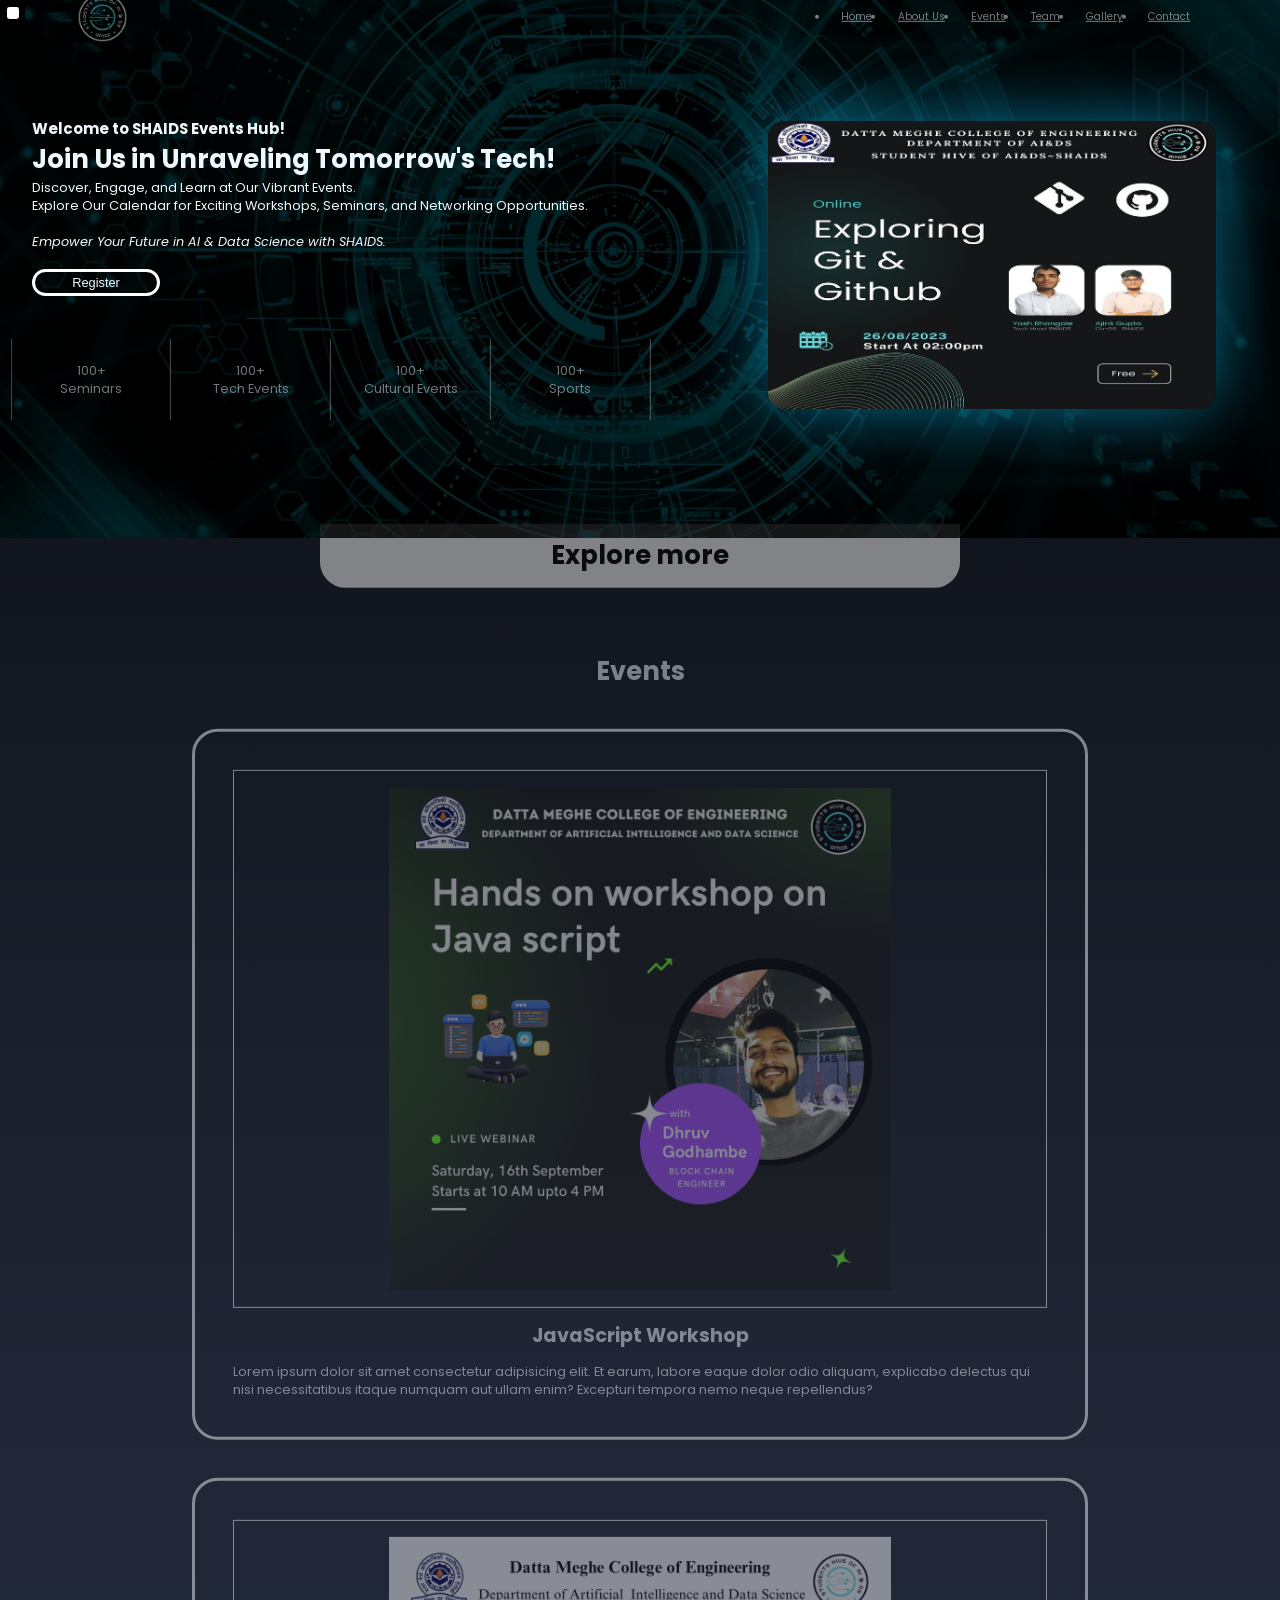
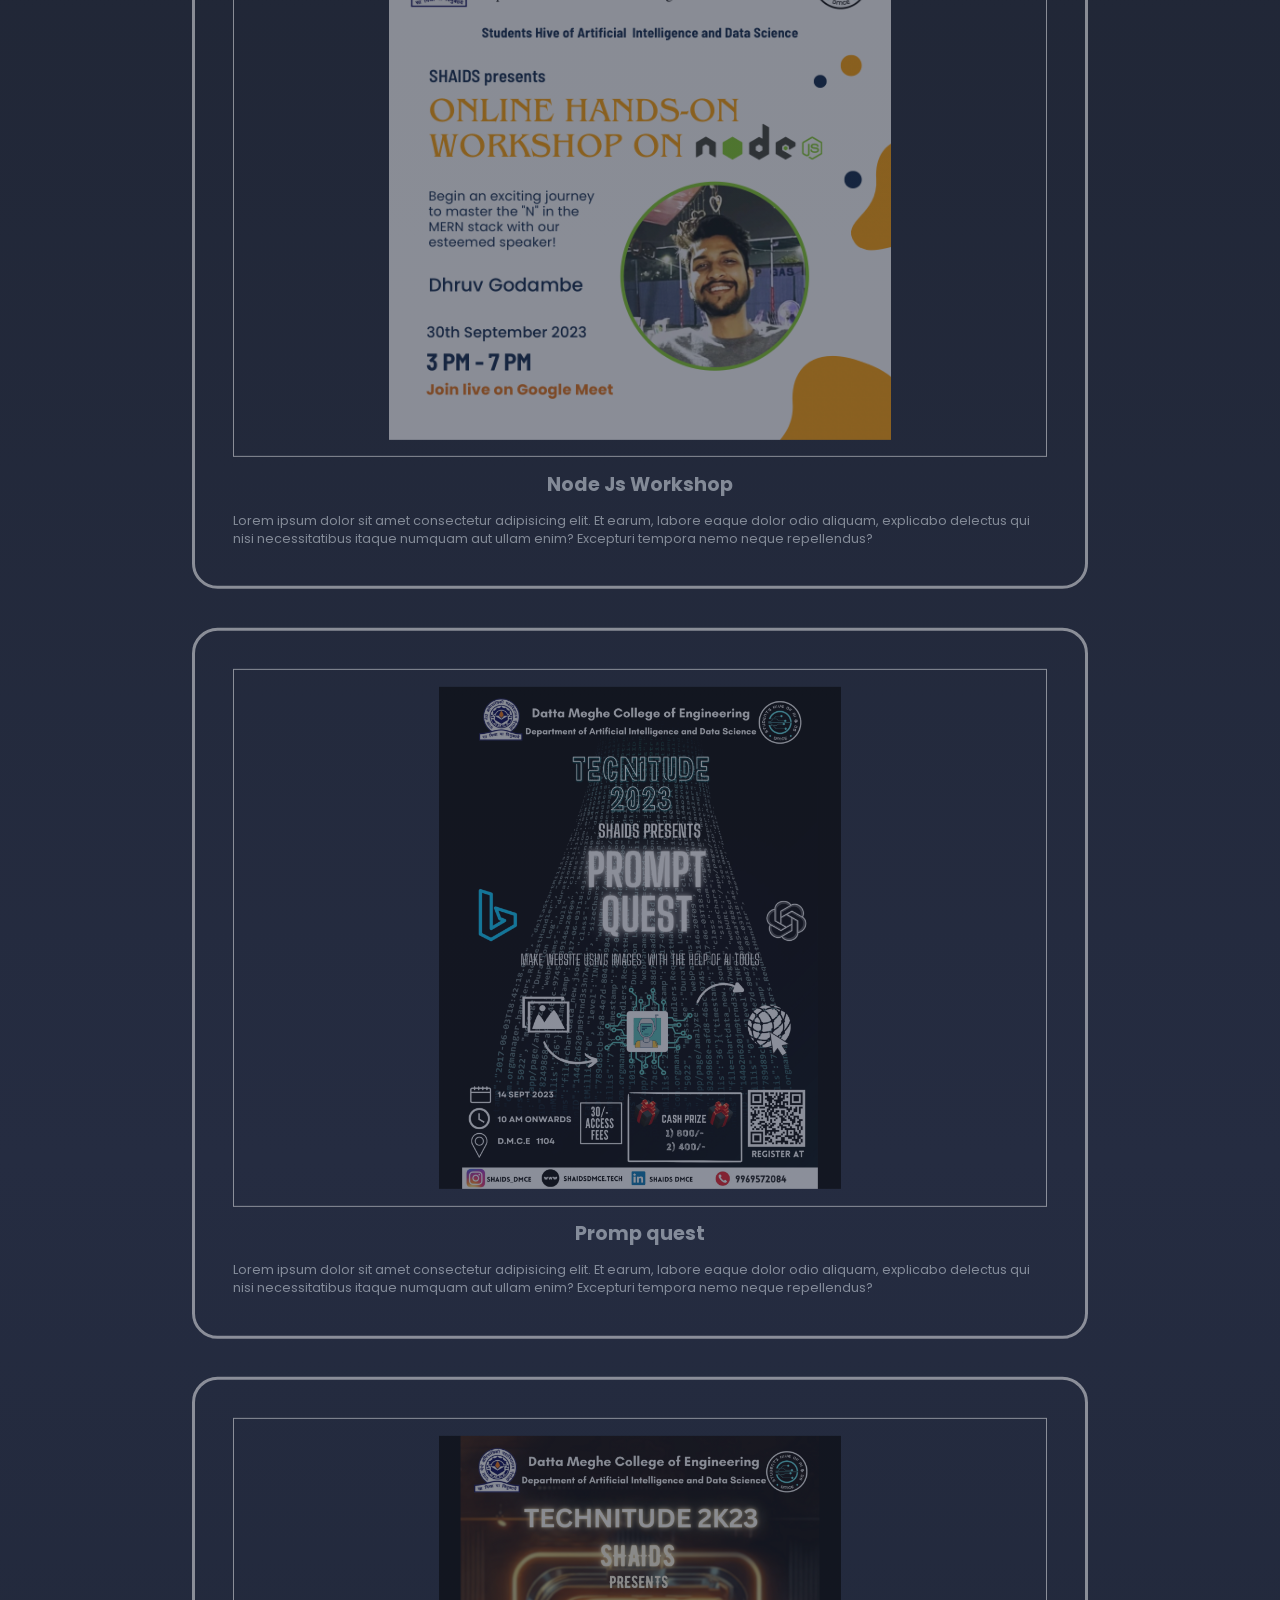
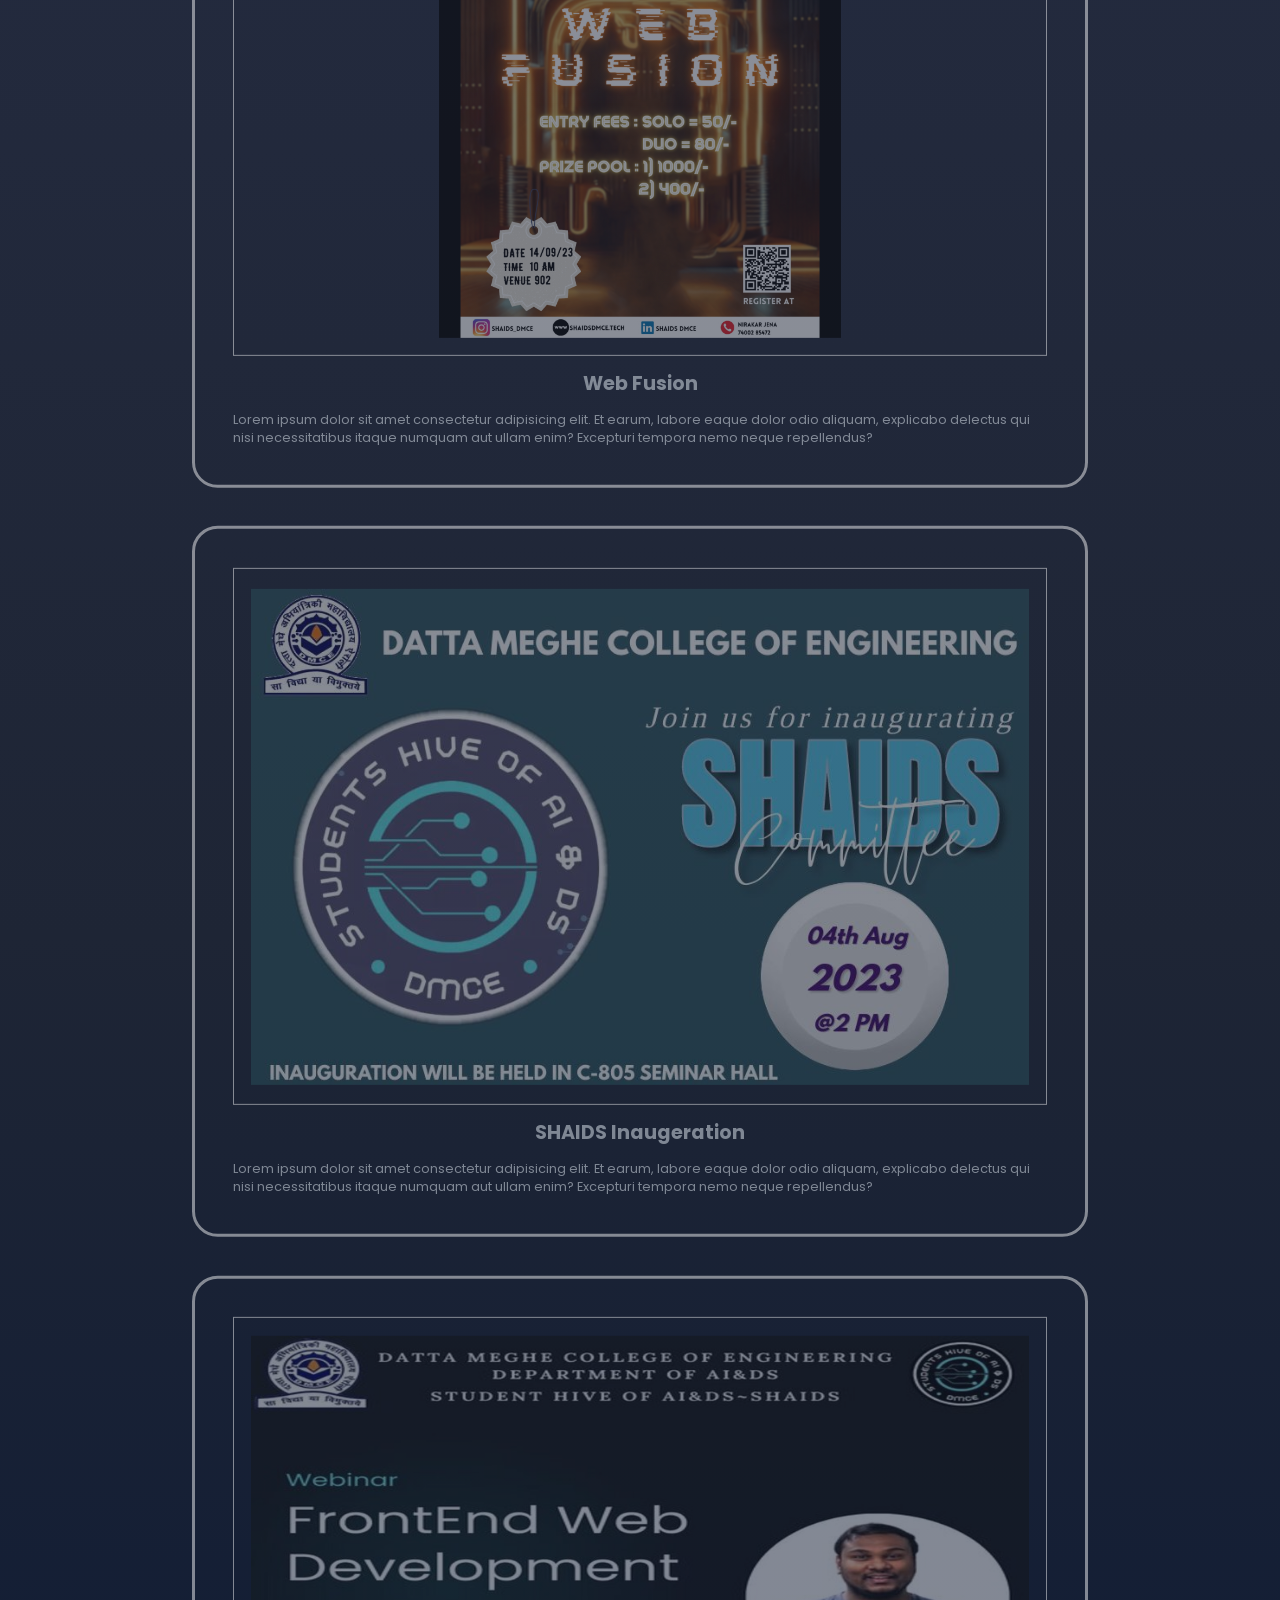
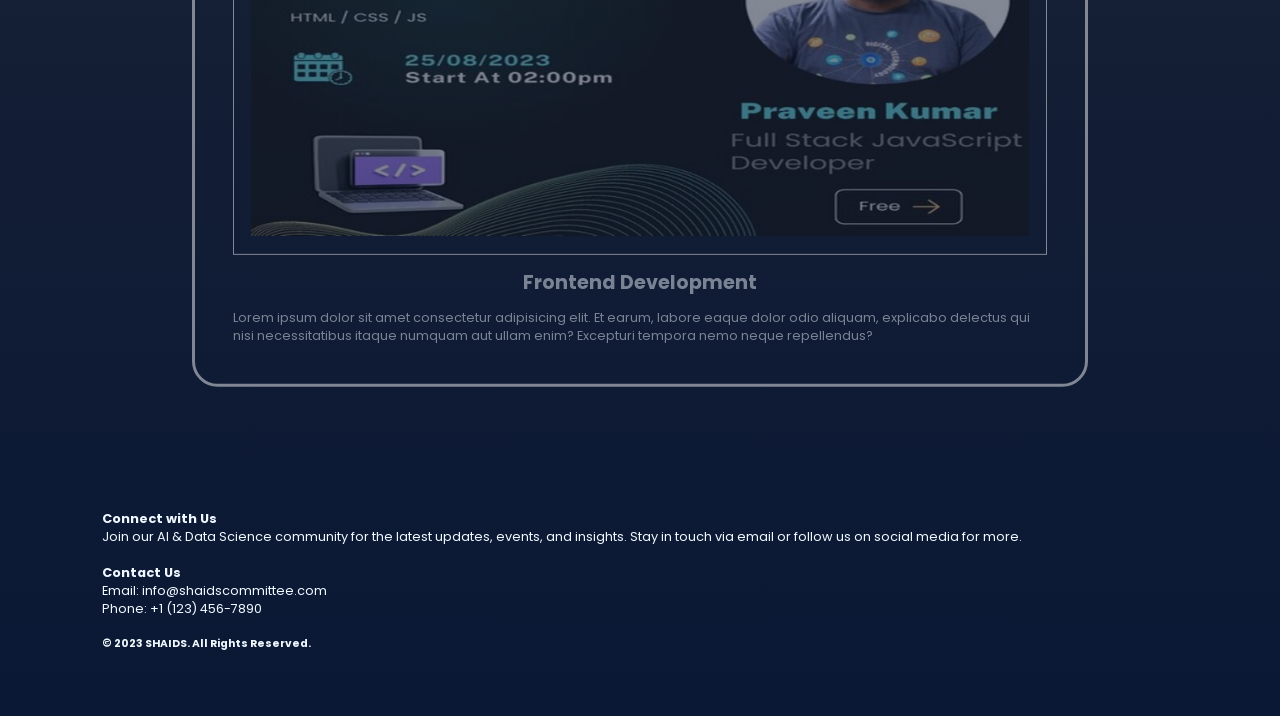
<file: events.html>
<!DOCTYPE html>
<html lang="en">
<head>
    <meta charset="UTF-8">
    <meta name="viewport" content="width=device-width, initial-scale=1.0">
    <link rel="stylesheet" href="./style/home.css" />
    <link rel="icon" type="image/x-icon" href="./assests/images/logo.jpg">
    <link rel="stylesheet" href="style.css">
    
    <title>Events</title>
</head>
<body>
  <div class="custom-cursor"></div>
  <script>
    document.addEventListener('mousemove', function (event) {
      var cursor = document.querySelector('.custom-cursor');
      cursor.style.left = event.clientX + 'px';
      cursor.style.top = event.clientY + 'px';
    });
  </script>
    <nav>
      <div class="logo">
        <img src="./img/logo.PNG" alt="">
      </div>
      <ul>
        <a href="./"><li>Home</li></a>
        <a href="./about.html"><li>About Us</li></a>
        <a href="./events.html"><li>Events</li></a>
        <a href="./ourteam.html"><li>Team</li></a>
        <a href="./Gallery.html"><li>Gallery</li></a>
        <a href="./contact.html"><li>Contact</li></a>
      </ul>
    </nav>
    <div class="img_container">
        <div class="overlay">
            <div class="overlay_left">
                <h3>Welcome to SHAIDS Events Hub!</h3>
                <h1>Join Us in Unraveling Tomorrow's Tech!</h1>
                <p>Discover, Engage, and Learn at Our Vibrant Events.</p>
                <p>Explore Our Calendar for Exciting Workshops, Seminars, and Networking Opportunities.</p><br>
                <i>Empower Your Future in AI & Data Science with SHAIDS.</i><br>
                <button class="enroll">Register</button><br> 
                <div class="counter">
                    <div class="count count1">
                        <div class="number">
                            100+
                        </div>
                        <div class="count_text">
                            Seminars
                        </div>
                    </div>
                    <div class="count">
                        <div class="number">
                            100+
                        </div>
                        <div class="count_text">
                            Tech Events
                        </div>
                    </div>
                    <div class="count">
                        <div class="number">
                            100+
                        </div>
                        <div class="count_text">
                            Cultural Events
                        </div>
                    </div>
                    <div class="count">
                        <div class="number">
                            100+
                        </div>
                        <div class="count_text">
                            Sports
                        </div>
                    </div>
                </div>
            </div>
            <div class="overlay_right">
                <div class="hero_img">  
                    <img src="./img/Githubh_01.jpg" alt="">  
                </div>
            </div>
        </div>
        <div class="bg"><img src="./img/event_bg.jpg" alt=""></div>
    </div>
    <div class="extend">
        <h1>Explore more</h1>
    </div>
    <div class="event_cards">
        <h1>Events</h1>
        <div class="card">
            <img src="./img/Js .png" alt=""> 
            <h2>JavaScript Workshop</h2>
            <p>Lorem ipsum dolor sit amet consectetur adipisicing elit. Et earum, labore eaque dolor odio aliquam, explicabo delectus qui nisi necessitatibus itaque numquam aut ullam enim? Excepturi tempora nemo neque repellendus?</p>
        </div>
        <div class="card">
            <img src="./img/Node js.png" alt="">
            <h2>Node Js Workshop</h2>
            <p>Lorem ipsum dolor sit amet consectetur adipisicing elit. Et earum, labore eaque dolor odio aliquam, explicabo delectus qui nisi necessitatibus itaque numquam aut ullam enim? Excepturi tempora nemo neque repellendus?</p>
        </div>  
        <div class="card">
            <img src="./img/Prompt quest.jpg" alt="">
            <h2>Promp quest</h2>
            <p>Lorem ipsum dolor sit amet consectetur adipisicing elit. Et earum, labore eaque dolor odio aliquam, explicabo delectus qui nisi necessitatibus itaque numquam aut ullam enim? Excepturi tempora nemo neque repellendus?</p>
        </div>
        <div class="card">
            <img src="./img/Web fusion.jpg" alt="">
            <h2>Web Fusion</h2>
            <p>Lorem ipsum dolor sit amet consectetur adipisicing elit. Et earum, labore eaque dolor odio aliquam, explicabo delectus qui nisi necessitatibus itaque numquam aut ullam enim? Excepturi tempora nemo neque repellendus?</p>
        </div>
        <div class="card">
            <img src="./img/event1.jpg" alt="">
            <h2>SHAIDS Inaugeration</h2>
            <p>Lorem ipsum dolor sit amet consectetur adipisicing elit. Et earum, labore eaque dolor odio aliquam, explicabo delectus qui nisi necessitatibus itaque numquam aut ullam enim? Excepturi tempora nemo neque repellendus?</p>
        </div>
        <div class="card">
            <img src="./img/Web_dev_01.jpg" alt="">
            <h2>Frontend Development</h2>
            <p>Lorem ipsum dolor sit amet consectetur adipisicing elit. Et earum, labore eaque dolor odio aliquam, explicabo delectus qui nisi necessitatibus itaque numquam aut ullam enim? Excepturi tempora nemo neque repellendus?</p>
        </div>
    </div>
    <footer>
        <h4>Connect with Us</h5>
        <p>Join our AI & Data Science community for the latest updates, events, and insights. Stay in touch via email or follow us on social media for more.</p><br>
        <h4>Contact Us</h5>
        <p>Email: info@shaidscommittee.com <br>
            Phone: +1 (123) 456-7890</p><br>
        <h5>© 2023 SHAIDS. All Rights Reserved.</h5>
    </footer>

    <script src="https://cdnjs.cloudflare.com/ajax/libs/gsap/3.12.2/gsap.min.js" integrity="sha512-16esztaSRplJROstbIIdwX3N97V1+pZvV33ABoG1H2OyTttBxEGkTsoIVsiP1iaTtM8b3+hu2kB6pQ4Clr5yug==" crossorigin="anonymous" referrerpolicy="no-referrer"></script>
    <script src="./animate.js"></script>
</body>
</html>
</file>
<file: style/home.css>
.custom-cursor {
  position: fixed;
  top: 0;
  left: 0;
  width: 25px;
  height: 25px;
  border-radius: 20%;
  background-color: #000;
  pointer-events: none;
  z-index: 9999;
  animation: spin 2s infinite linear;
}


a:hover {
  cursor: none;
}

:hover {
  cursor: none;
}

button:hover {
  cursor: none;
}


.custom-cursor::before {
      content: "";
      position: absolute;
      top: 50%;
      left: 50%;
      transform: translate(-50%, -50%);
      width: 12px;
      height: 12px;
      border-radius: 20%;
      background-color: #fff;
      animation: pulse 2s infinite;
}

@keyframes spin {
  0% {
    transform: rotate(0deg);
  }
  100% {
    transform: rotate(360deg);
  }
}

@keyframes pulse {
  0% {
    background-color: #fff;
  }
  50% {
    background-color: #0099ff; /* Change to your desired color */
  }
  100% {
    background-color: #ffffff;
  }
}




/* responsive section */
@media (max-width: 767px) {

  .container-blog {
    padding-left: 1.5rem;
    /* Adjust as needed */
    padding-right: 1.5rem;
    /* Adjust as needed */
  }

  .container-footer {
    padding-left: 1.5rem;
    /* Adjust as needed */
    padding-right: 1.5rem;
    /* Adjust as needed */
  }

  .blog-head {
    font-size: 30px;
  }

}

/* loader animation */
#loading-animation {
  position: fixed;
  top: 0;
  left: 0;
  width: 100%;
  height: 100%;
  background-color: #0c367a;
  z-index: 9999;
  display: flex;
  margin: auto;
  justify-content: center;
  align-items: center;
}



.spinner-square {
  display: flex;
  flex-direction: row;
  width: 90px;
  height: 120px;
}

.spinner-square>.square {
  width: 17px;
  height: 80px;
  margin: auto auto;
  border-radius: 4px;
}

.square-1 {
  animation: square-anim 1200ms cubic-bezier(0.445, 0.05, 0.55, 0.95) 0s infinite;
}

.square-2 {
  animation: square-anim 1200ms cubic-bezier(0.445, 0.05, 0.55, 0.95) 200ms infinite;
}

.square-3 {
  animation: square-anim 1200ms cubic-bezier(0.445, 0.05, 0.55, 0.95) 400ms infinite;
}

@keyframes square-anim {
  0% {
    height: 80px;
    background-color: rgb(111, 163, 240);
  }

  20% {
    height: 80px;
  }

  40% {
    height: 120px;
    background-color: rgb(111, 200, 240);
  }

  80% {
    height: 80px;
  }

  100% {
    height: 80px;
    background-color: rgb(111, 163, 240);
  }
}







.Join-us {
  align-items: center;
  background-image: linear-gradient(144deg, #AF40FF, #5B42F3 50%, #00DDEB);
  border: 0;
  margin-top: 3% !important;
  margin: auto;
  border-radius: 8px;
  box-shadow: rgba(151, 65, 252, 0.2) 0 15px 30px -5px;
  box-sizing: border-box;
  color: #FFFFFF;
  display: flex;
  font-family: Phantomsans, sans-serif;
  color: linear-gradient(144deg, #AF40FF, #5B42F3 50%, #00DDEB);
  font-size: 20px;
  justify-content: center;
  line-height: 1em;
  max-width: 100%;
  min-width: 140px;
  padding: 3px;
  font-weight: bolder;
  text-decoration: none;
  user-select: none;
  -webkit-user-select: none;
  touch-action: manipulation;
  white-space: nowrap;
  cursor: pointer;
}

.Join-us:active,
.Join-us:hover {
  outline: 0;
}

.Join-us span {
  background-color: rgb(5, 6, 45);
  padding: 16px 24px;
  border-radius: 6px;
  width: 100%;
  height: 100%;
  transition: 300ms;
}

.Join-us:hover span {
  background: none;
}

@media (min-width: 768px) {
  .Join-us {
    font-size: 24px;
    min-width: 196px;
  }
}


/* Community partner */
.card-container {
  padding-left: 15px;
  /* Adjust the value as per your desired spacing */
  padding-right: 15px;
  /* Adjust the value as per your desired spacing */
  padding-top: 20px;
}

/* Blog section */
.absolute {
  border-radius: 6px;
}
</file>
<file: style.css>
@import url('https://fonts.googleapis.com/css2?family=Poppins:ital,wght@0,100;0,200;0,300;0,400;0,500;0,600;0,700;0,800;1,100;1,200;1,700&display=swap');

*{
    margin: 0;
    padding: 0;
    box-sizing: border-box;
}

body{
    display: flex;
    flex-direction: column;
    justify-content: center;
    align-items: center;
    background: linear-gradient(#080a0f,#202635,#252c41,#1e2535,#0a1835);
    font-family: 'Poppins', sans-serif;
    color: aliceblue;
}

nav{
    display: flex;
    justify-content: space-between;
    align-items: center;
    width: 90vw;
    height: 6vw;
    top: 0;
    padding: 1vw;
    position: absolute;
    z-index: 9999;
    font-size: 0.8vw;
    color: white;
}

.logo{
    height: 100%;
}

.logo img{
    width: 100%;
    height: 100%;
    object-fit: contain;
}

nav ul{
    display: flex;
    justify-content: center;
    align-items: center;
    color: white;
}

nav ul a{
    color: white;
}

nav ul a:hover{
    color: blue;
}

nav li{
    padding: 1vw;
}

.img_container{
    width: 100%;
    height: auto;
}

img{
    width: 100%;
    height: 42vw;
    object-fit: cover;
}

.overlay{
    display: flex;
    justify-content: space-around;
    align-items: center;
    width: 100%;
    height: 42vw;
    position: absolute;
    background-color: rgba(0, 0, 0, 0.822);
    z-index: 99;
}

.overlay_left{
    width: 50%;
    height: 100%;
    display: flex;
    flex-direction: column;
    justify-content: center;
    align-items: left;
    font-size: 1vw;
    /* background-color: green; */
}

.overlay_right{
    display: flex;
    justify-content: center;
    align-items: center;
    width: 40%;
    height: 100%;
    /* background-color: red; */
}

.enroll{
    width: 20%;
    height: 5%;
    font-size: 1vw;
    border: 3px solid white;
    background: transparent;
    color: aliceblue;
    border-radius: 3rem;
}

.enroll:hover{
    color: black;
    background-color: #fff;
    transition: 0.7s;
}

.hero_img{
    width: 35vw;
    /* background-color: red; */
}

.hero_img img{
    width: 100%;
    height: 100%;
    object-fit: cover;
    border-radius: 1rem;
    box-shadow: 0 0 70px rgba(12, 177, 228, 0.623);
}

.counter{
    margin-top: 2vw;
    width: 100%;
    height: 15%;
    /* border: solid black 1px; */
    display: flex;
    /* box-shadow: 0 20px 2px -2px rgb(83, 58, 10); */
    /* background-color: red; */
}

.count{
    width: 70%;
    font-size: 1vw;
    display: flex;
    flex-direction: column;
    justify-content: center;
    align-items: center;
    border-right: solid rgba(255, 255, 255, 0.671) 1px;
}
.count1{
    border-left: solid rgba(255, 255, 255, 0.61) 1px;
}

.extend{
    display: flex;
    justify-content: center ;
    align-items: center;
    font-size: 1vw;
    width: 50%;
    height: 5vw;
    color: black;
    background-color: #fff;
    border-bottom: 1.5px solid #fff;
    border-left: 1.5px solid #fff;
    border-right: 1.5px solid #fff;
    border-bottom-left-radius:  2vw;
    border-bottom-right-radius:  2vw;
    /* background: transparent; */
}

.extend:hover{
    background-color: #fff;
    background: transparent;
    color: white;
    /* color: black; */
    transition: 0.8s;
}

.event_cards{
    display: flex;
    flex-direction: column;
    justify-content: center;
    align-items: center;
    font-size: 1vw;
    width: 70%;
    /* height: 600px; */
    margin-top: 5vw;
    /* background-color: #fff; */
}

.card{
    display: flex;
    gap: 1vw;
    flex-direction: column;
    align-items: center;
    margin-top: 3vw;
    padding: 3vw;
    border: 3px solid #fff;
    border-radius: 2vw;
}

.card img{
    border: 1px solid #fff;
    object-fit: contain;
    padding: 1.3vw;
}

footer{
    margin: 2vw;
    width: 90%;
    font-size: 1vw;
    margin-top: 5vw;
    background-color: rgb(15 221 229);
    background: transparent;
    /* border: 1px solid white; */
    padding: 3vw;
}
</file>
